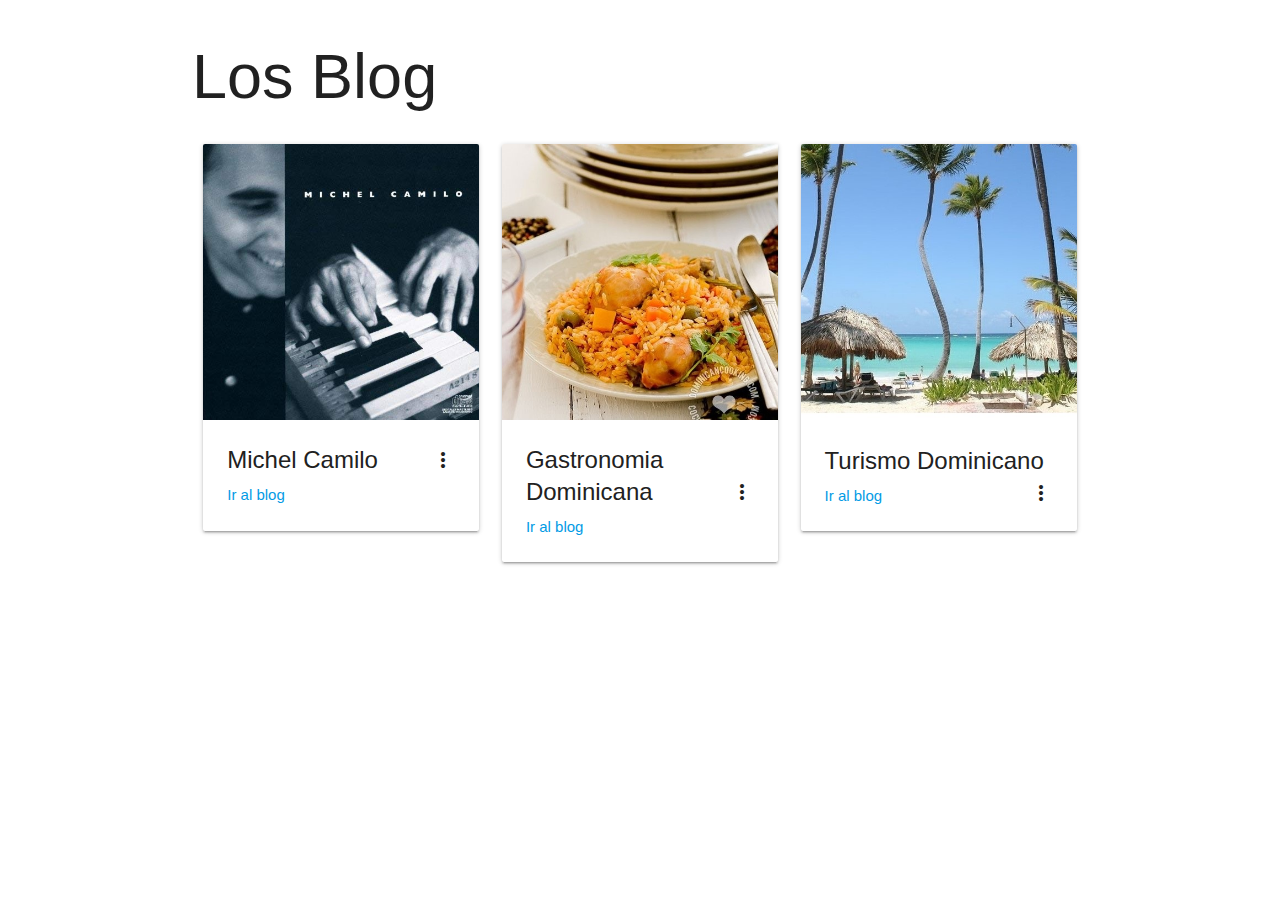
<file: index.html>
<!DOCTYPE html>
<html>
  <head>
    <meta charset="utf-8">
    <title>Inicio</title>

    <!--Import Google Icon Font-->
    <link href="https://fonts.googleapis.com/icon?family=Material+Icons" rel="stylesheet">
    <!--Import materialize.css-->
    <link type="text/css" rel="stylesheet" href="css/materialize/css/materialize.min.css"  media="screen,projection"/>
    <!--Let browser know website is optimized for mobile-->
    <meta name="viewport" content="width=device-width, initial-scale=1.0"/>

  </head>

  <body>

    <div class="container">
      <header>
        <h1>Los Blog</h1>
      </header>

      <div class="row">
        <!--Card para el blog de musica -->
        <div class="col s12 m4 l4">
          <div class="card">
            <div class="card-image waves-effect waves-block waves-light">
              <img class="activator" src="images/blog_musica_logo.jpg">
            </div>
            <div class="card-content">
              <span class="card-title activator grey-text text-darken-4">Michel Camilo<i class="material-icons right">more_vert</i></span>
              <p><a href="blog_musica.html" id="blog_musica">Ir al blog</a></p>
            </div>
            <div class="card-reveal">
              <span class="card-title grey-text text-darken-4">Blog Michel Camilo<i class="material-icons right">close</i></span>
              <p>Michel Camilo (nacido el 4 de abril de 1954 en Santo Domingo) es un pianista dominicano de jazz latino. Estudió durante 13 años en el Conservatorio Nacional que culminó con una cátedra; a los 16 años se convirtió en miembro de la Orquesta Sinfónica Nacional Dominicana. Es Un pianista con ritmos caribeños y armonías de jazz.​</p>
              <p><a href="blog_musica.html" id="blog_musica">Ir al blog<i class="material-icons tiny right">play_arrow</i></a></p>
            </div>
          </div>
        </div>

        <!--Card para el blog de gastronomia -->
        <div class="col s12 m4 l4">
          <div class="card">
            <div class="card-image waves-effect waves-block waves-light">
              <img class="activator" src="images/blog_comida_logo.jpg">
            </div>
            <div class="card-content">
              <span class="card-title activator grey-text text-darken-4">Gastronomia Dominicana<i class="material-icons right">more_vert</i></span>
              <p><a href="blog_comida.html" id="blog_comida">Ir al blog</a></p>
            </div>
            <div class="card-reveal">
              <span class="card-title grey-text text-darken-4">Blog Gastronomia Dominicana<i class="material-icons right">close</i></span>
              <p>La gastronomía dominicana presenta características de una cocina "criolla", es decir, de origen europeo pero desarrollada en América con influencias africanas. Por eso es similar a la de países de habla latina que circundan al Mar Caribe, aunque con ligeras variaciones desarrolladas en cada región y distinciones, dando origen a platos únicos y auténtico de Quisqueya.​</p>
              <p><a href="blog_comida.html" id="blog_comida">Ir al blog<i class="material-icons tiny right">play_arrow</i></a></p>
            </div>
          </div>
        </div>

        <!--Card para el blog de turismo -->
        <div class="col s12 m4 l4">
          <div class="card">
            <div class="card-image waves-effect waves-block waves-light">
              <img class="activator" src="images/blog_turismo_logo.jpg">
            </div>
            <div class="card-content">
              <span class="card-title activator grey-text text-darken-4">Turismo Dominicano<i class="material-icons right">more_vert</i></span>
              <p><a href="blog_turismo.html" id="blog_turismo">Ir al blog</a></p>
            </div>
            <div class="card-reveal">
              <span class="card-title grey-text text-darken-4">Blog Turismo Dominicano<i class="material-icons right">close</i></span>
              <p>A partir de los 90s hasta nuestros días, el turismo dominicano ha sido desarrollado y explotado en su máxima plenitud, desarrollándose más los complejos habitacionales, mediante acuerdos y asesorías extranjeras.​</p>
              <p><a href="blog_turismo.html" id="blog_turismo">Ir al blog<i class="material-icons tiny right">play_arrow</i></a></p>
            </div>
          </div>
        </div>
     </div>
     
    </div>
    <!--JavaScript at end of body for optimized loading-->
    <script type="text/javascript" src="css/materialize/js/materialize.min.js"></script>
  </body>
</html>
</file>
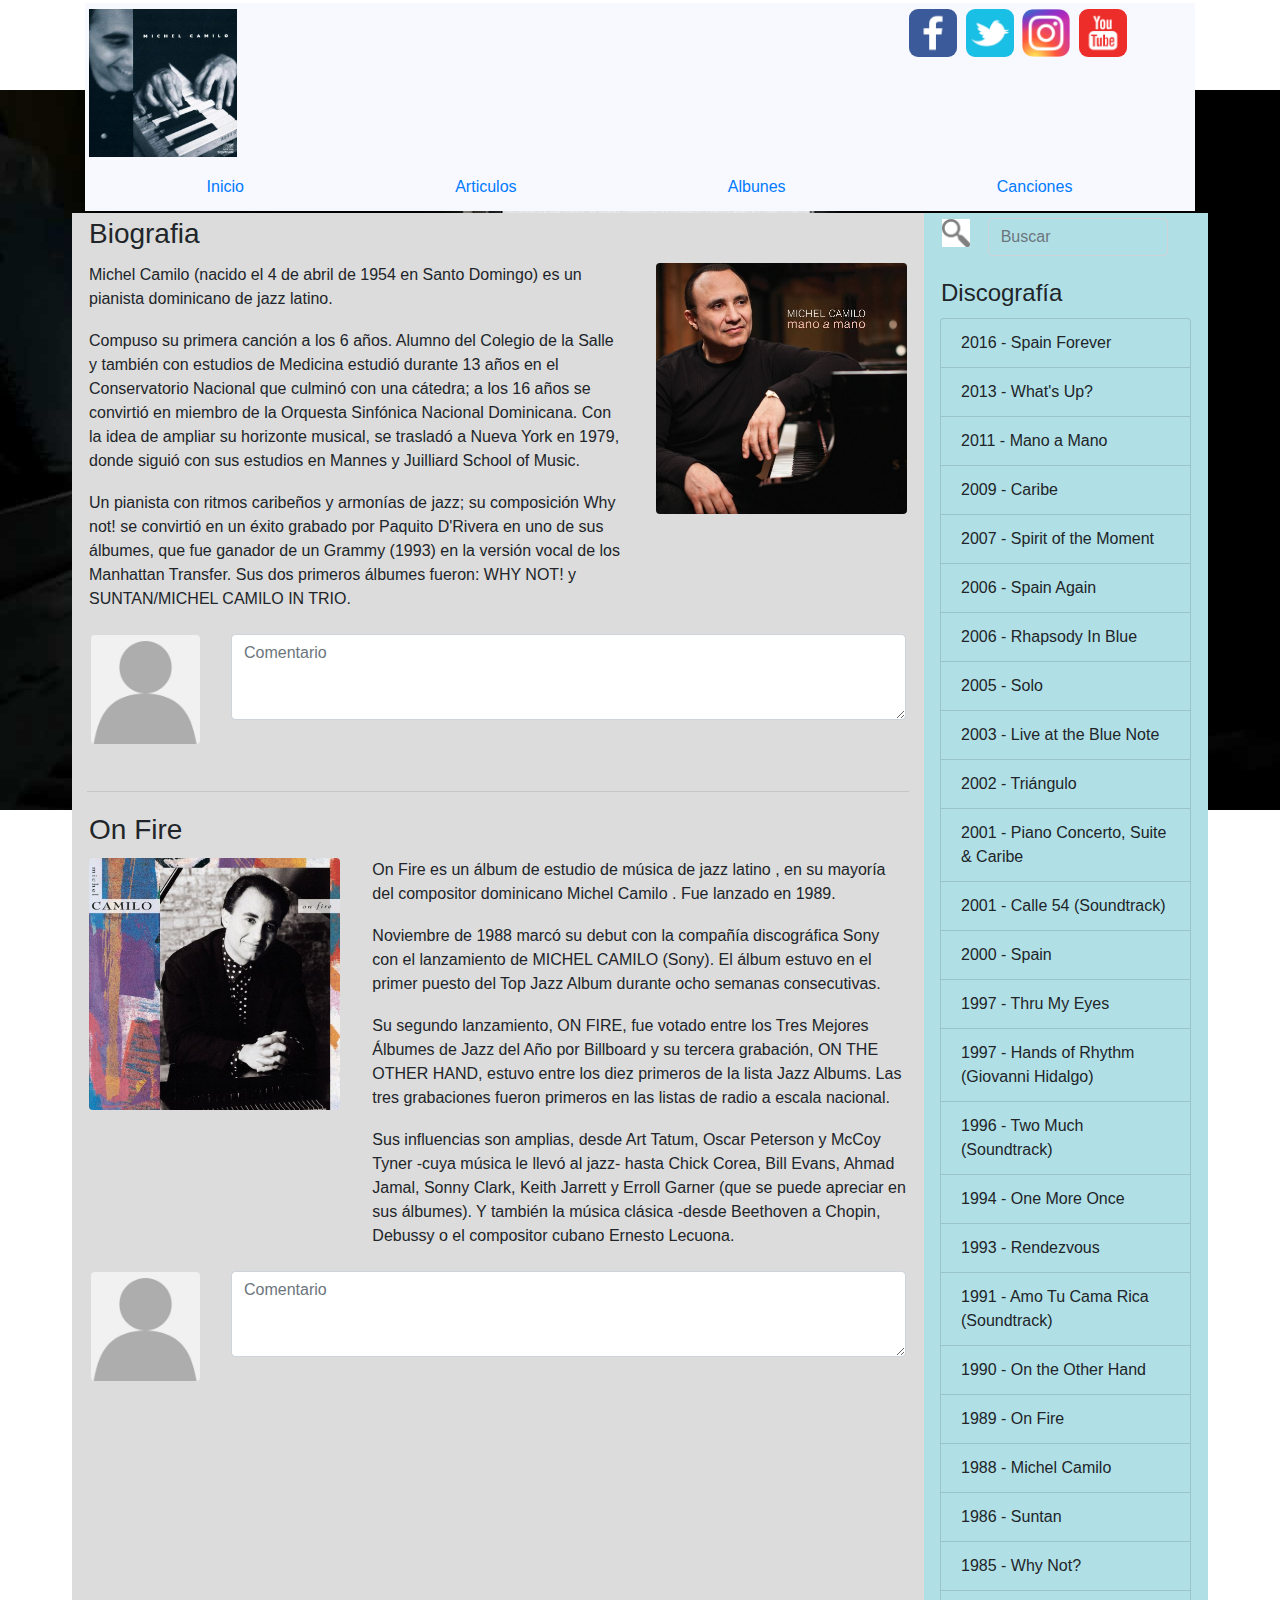
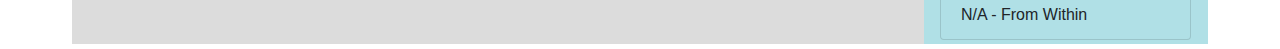
<file: blog_musica.html>
<!DOCTYPE html>
<html>
  <head>
    <meta charset="utf-8">
    <title>Blog Michel Camilo</title>

    <!-- Estilos del bootstrap -->
    <link rel="stylesheet" href="css/bootstrap/css/bootstrap.min.css" media="screen">
    <!-- Estilos del blog -->
    <link rel="stylesheet" href="css/blog_musica.css">

  </head>
  <body>
    <div class="container">
      <header>
        <div class="row">
          <div class="col-lg-12 col-md-12- col-sm-12">
            <div class="row">
              <div class="col-lg-8 col-md-7 col-sm-12">
                <img id="img_logo" class="img-rounded" src="images/blog_musica_logo.jpg" alt="Logo">
              </div>
              <div class="col-lg-4 col-md-5 col-sm-12 text-center">
                <ul id="redes">
                  <li><a href="https://www.facebook.com/"><img src="images/img_facebook.png" alt="Facebook" width="50px" height="50px" style="border-radius:10px" /></a></li>
                  <li><a href="https://twitter.com/?lang=es"><img src="images/img_twitter.png" alt="Twitter" width="50px" height="50px" style="border-radius:10px" /></a></li>
                  <li><a href="https://www.instagram.com/?hl=es-la"><img src="images/img_instagram.png" alt="Instagram" width="50px" height="50px" style="border-radius:10px" /></a></li>
                  <li><a href="https://www.youtube.com/watch?v=Bm5Iw49wwqU"><img src="images/img_youtube.png" alt="Youtube" width="50px" height="50px" style="border-radius:10px" /></a></li>
                </ul>
              </div>
            </div>
          </div>
        </div>
      </header>

      <nav>
        <div class="col-lg-12 col-md-12 col-sm-12">
          <ul class="nav nav-fill">
            <li class="nav-item">
              <a class="nav-link" href="index.html">Inicio</a>
            </li>
            <li class="nav-item">
              <a class="nav-link active" href="#">Articulos</a>
            </li>
            <li class="nav-item">
              <a class="nav-link" href="#">Albunes</a>
            </li>
            <li class="nav-item">
              <a class="nav-link" href="#">Canciones</a>
            </li>
          </ul>
        </div>
      </nav>


      <section>
        <div class="row">
          <!-- Inicio Articulos -->
          <div id="articulos" class="col-lg-9 col-md-9 col-sm-12">
            <!-- Inicio articulo 1 -->
            <div class="row">
              <div class="col-lg-12 col-md-12 col-sm-12">
                <h3>Biografia</h3>
              </div>
              <div class="col-lg-8 col-md-6 col-sm-12">
                <p>Michel Camilo (nacido el 4 de abril de 1954 en Santo Domingo) es un pianista dominicano de jazz latino.</p>
                <p>Compuso su primera canción a los 6 años. Alumno del Colegio de la Salle y también con estudios de Medicina estudió durante 13 años en el Conservatorio Nacional que culminó con una cátedra; a los 16 años se convirtió en miembro de la Orquesta Sinfónica Nacional Dominicana. Con la idea de ampliar su horizonte musical, se trasladó a Nueva York en 1979, donde siguió con sus estudios en Mannes y Juilliard School of Music.</p>
                <p>Un pianista con ritmos caribeños y armonías de jazz; su composición Why not! se convirtió en un éxito grabado por Paquito D'Rivera en uno de sus álbumes, que fue ganador de un Grammy (1993) en la versión vocal de los Manhattan Transfer. Sus dos primeros álbumes fueron: WHY NOT! y SUNTAN/MICHEL CAMILO IN TRIO.</p>
              </div>
              <div class="col-lg-4 col-md-6 col-sm-12">
                <img class="img_articulo" src="images/images_musica/michel_camilo.jpg" alt="Foto">
              </div>
              <!-- Inicio Comentario-->
              <div class="col-lg-12 col-md-12 col-sm-12">
                <div class="row">
                  <div class="col-lg-12 col-md-12 col-sm-12">
                    <div class="form-group row">
                      <label class="col-lg-2 col-md-2 col-sm-2" for="buscador"><img class="img_comentario" src="images/images_musica/img_comentario.jpg" alt="Comentario" style="width:100%; height:auto"></label>
                      <div class="col-lg-10 col-md-10 col-sm-10">
                        <textarea class="form-control" id="comentario" rows="3" placeholder="Comentario"></textarea>
                      </div>
                    </div>
                  </div>
                </div>
              </div><!-- Fin Comentario-->
            </div><!-- Fin articulo 1 -->
            <hr>
            <!-- Inicio articulo 2 -->
            <div class="row">
              <div class="col-lg-12 col-md-12 col-sm-12">
                <h3>On Fire</h3>
              </div>
              <div class="col-lg-4 col-md-6 col-sm-12">
                <img class="img_articulo" src="images/images_musica/on_fire.jpg" alt="Foto">
              </div>
              <div class="col-lg-8 col-md-6 col-sm-12">
                <p>On Fire es un álbum de estudio de música de jazz latino , en su mayoría del compositor dominicano Michel Camilo . Fue lanzado en 1989.</p>
                <p>Noviembre de 1988 marcó su debut con la compañía discográfica Sony con el lanzamiento de MICHEL CAMILO (Sony). El álbum estuvo en el primer puesto del Top Jazz Album durante ocho semanas consecutivas.</p>
                <p>Su segundo lanzamiento, ON FIRE, fue votado entre los Tres Mejores Álbumes de Jazz del Año por Billboard y su tercera grabación, ON THE OTHER HAND, estuvo entre los diez primeros de la lista Jazz Albums. Las tres grabaciones fueron primeros en las listas de radio a escala nacional.</p>
                <p>Sus influencias son amplias, desde Art Tatum, Oscar Peterson y McCoy Tyner -cuya música le llevó al jazz- hasta Chick Corea, Bill Evans, Ahmad Jamal, Sonny Clark, Keith Jarrett y Erroll Garner (que se puede apreciar en sus álbumes). Y también la música clásica -desde Beethoven a Chopin, Debussy o el compositor cubano Ernesto Lecuona.</p>
              </div>
              <!-- Inicio Comentario-->
              <div class="col-lg-12 col-md-12 col-sm-12">
                <div class="row">
                  <div class="col-lg-12 col-md-12 col-sm-12">
                    <div class="form-group row">
                      <label class="col-lg-2 col-md-2 col-sm-2" for="buscador"><img class="img_comentario" src="images/images_musica/img_comentario.jpg" alt="Comentario" style="width:100%; height:auto"></label>
                      <div class="col-lg-10 col-md-10 col-sm-10">
                        <textarea class="form-control" id="comentario" rows="3" placeholder="Comentario"></textarea>
                      </div>
                    </div>
                  </div>
                </div>
              </div><!-- Fin Comentario-->
            </div><!-- Fin articulo 2 -->
          </div><!-- Fin Articulos -->

          <!-- Inicio Buscador -->
          <div id="buscador" class="col-lg-3 col-md-3 col-sm-12">
            <div class="row">
              <div class="col-lg-12 col-md-12 col-sm-12">
                <div class="form-group row">
                  <label class="col-lg-2 col-md-2 col-sm-2" for="buscador"><img src="images/images_musica/img_buscador.png" alt="Comentario" style="width:30px; height:auto"></label>
                  <div class="col-lg-9 col-md-9 col-sm-9">
                    <input class="form-control" type="search" name="buscador" id="buscador" placeholder="Buscar">
                  </div>
                </div>
              </div>
            </div>
            <!-- Opciones-->
            <div class="row">
              <div class="col-lg-12 col-md-12 col-sm-12">
                <h4>Discografía</h4>
                <ul class="list-group">
                  <li class="list-group-item" style="background-color: #B0E0E6">2016 - Spain Forever</li>
                  <li class="list-group-item" style="background-color: #B0E0E6">2013 - What's Up?</li>
                  <li class="list-group-item" style="background-color: #B0E0E6">2011 - Mano a Mano</li>
                  <li class="list-group-item" style="background-color: #B0E0E6">2009 - Caribe</li>
                  <li class="list-group-item" style="background-color: #B0E0E6">2007 - Spirit of the Moment</li>
                  <li class="list-group-item" style="background-color: #B0E0E6">2006 - Spain Again</li>
                  <li class="list-group-item" style="background-color: #B0E0E6">2006 - Rhapsody In Blue</li>
                  <li class="list-group-item" style="background-color: #B0E0E6">2005 - Solo</li>
                  <li class="list-group-item" style="background-color: #B0E0E6">2003 - Live at the Blue Note</li>
                  <li class="list-group-item" style="background-color: #B0E0E6">2002 - Triángulo</li>
                  <li class="list-group-item" style="background-color: #B0E0E6">2001 - Piano Concerto, Suite & Caribe</li>
                  <li class="list-group-item" style="background-color: #B0E0E6">2001 - Calle 54 (Soundtrack)</li>
                  <li class="list-group-item" style="background-color: #B0E0E6">2000 - Spain</li>
                  <li class="list-group-item" style="background-color: #B0E0E6">1997 - Thru My Eyes</li>
                  <li class="list-group-item" style="background-color: #B0E0E6">1997 - Hands of Rhythm (Giovanni Hidalgo)</li>
                  <li class="list-group-item" style="background-color: #B0E0E6">1996 - Two Much (Soundtrack)</li>
                  <li class="list-group-item" style="background-color: #B0E0E6">1994 - One More Once</li>
                  <li class="list-group-item" style="background-color: #B0E0E6">1993 - Rendezvous</li>
                  <li class="list-group-item" style="background-color: #B0E0E6">1991 - Amo Tu Cama Rica (Soundtrack)</li>
                  <li class="list-group-item" style="background-color: #B0E0E6">1990 - On the Other Hand</li>
                  <li class="list-group-item" style="background-color: #B0E0E6">1989 - On Fire</li>
                  <li class="list-group-item" style="background-color: #B0E0E6">1988 - Michel Camilo</li>
                  <li class="list-group-item" style="background-color: #B0E0E6">1986 - Suntan</li>
                  <li class="list-group-item" style="background-color: #B0E0E6">1985 - Why Not?</li>
                  <li class="list-group-item" style="background-color: #B0E0E6">N/A - From Within</li>
                </ul>
              </div>
            </div>
          </div><!-- Fin Buscador -->

        </div>
      </section>

    </div><!-- Fin del contariner -->


    <!-- script para bootstrap -->
    <script src="https://code.jquery.com/jquery-3.3.1.slim.min.js" integrity="sha384-q8i/X+965DzO0rT7abK41JStQIAqVgRVzpbzo5smXKp4YfRvH+8abtTE1Pi6jizo" crossorigin="anonymous"></script>
    <script src="https://cdnjs.cloudflare.com/ajax/libs/popper.js/1.14.3/umd/popper.min.js" integrity="sha384-ZMP7rVo3mIykV+2+9J3UJ46jBk0WLaUAdn689aCwoqbBJiSnjAK/l8WvCWPIPm49" crossorigin="anonymous"></script>
    <script src="https://stackpath.bootstrapcdn.com/bootstrap/4.1.3/js/bootstrap.min.js" integrity="sha384-ChfqqxuZUCnJSK3+MXmPNIyE6ZbWh2IMqE241rYiqJxyMiZ6OW/JmZQ5stwEULTy" crossorigin="anonymous"></script>
  </body>
</html>
</file>
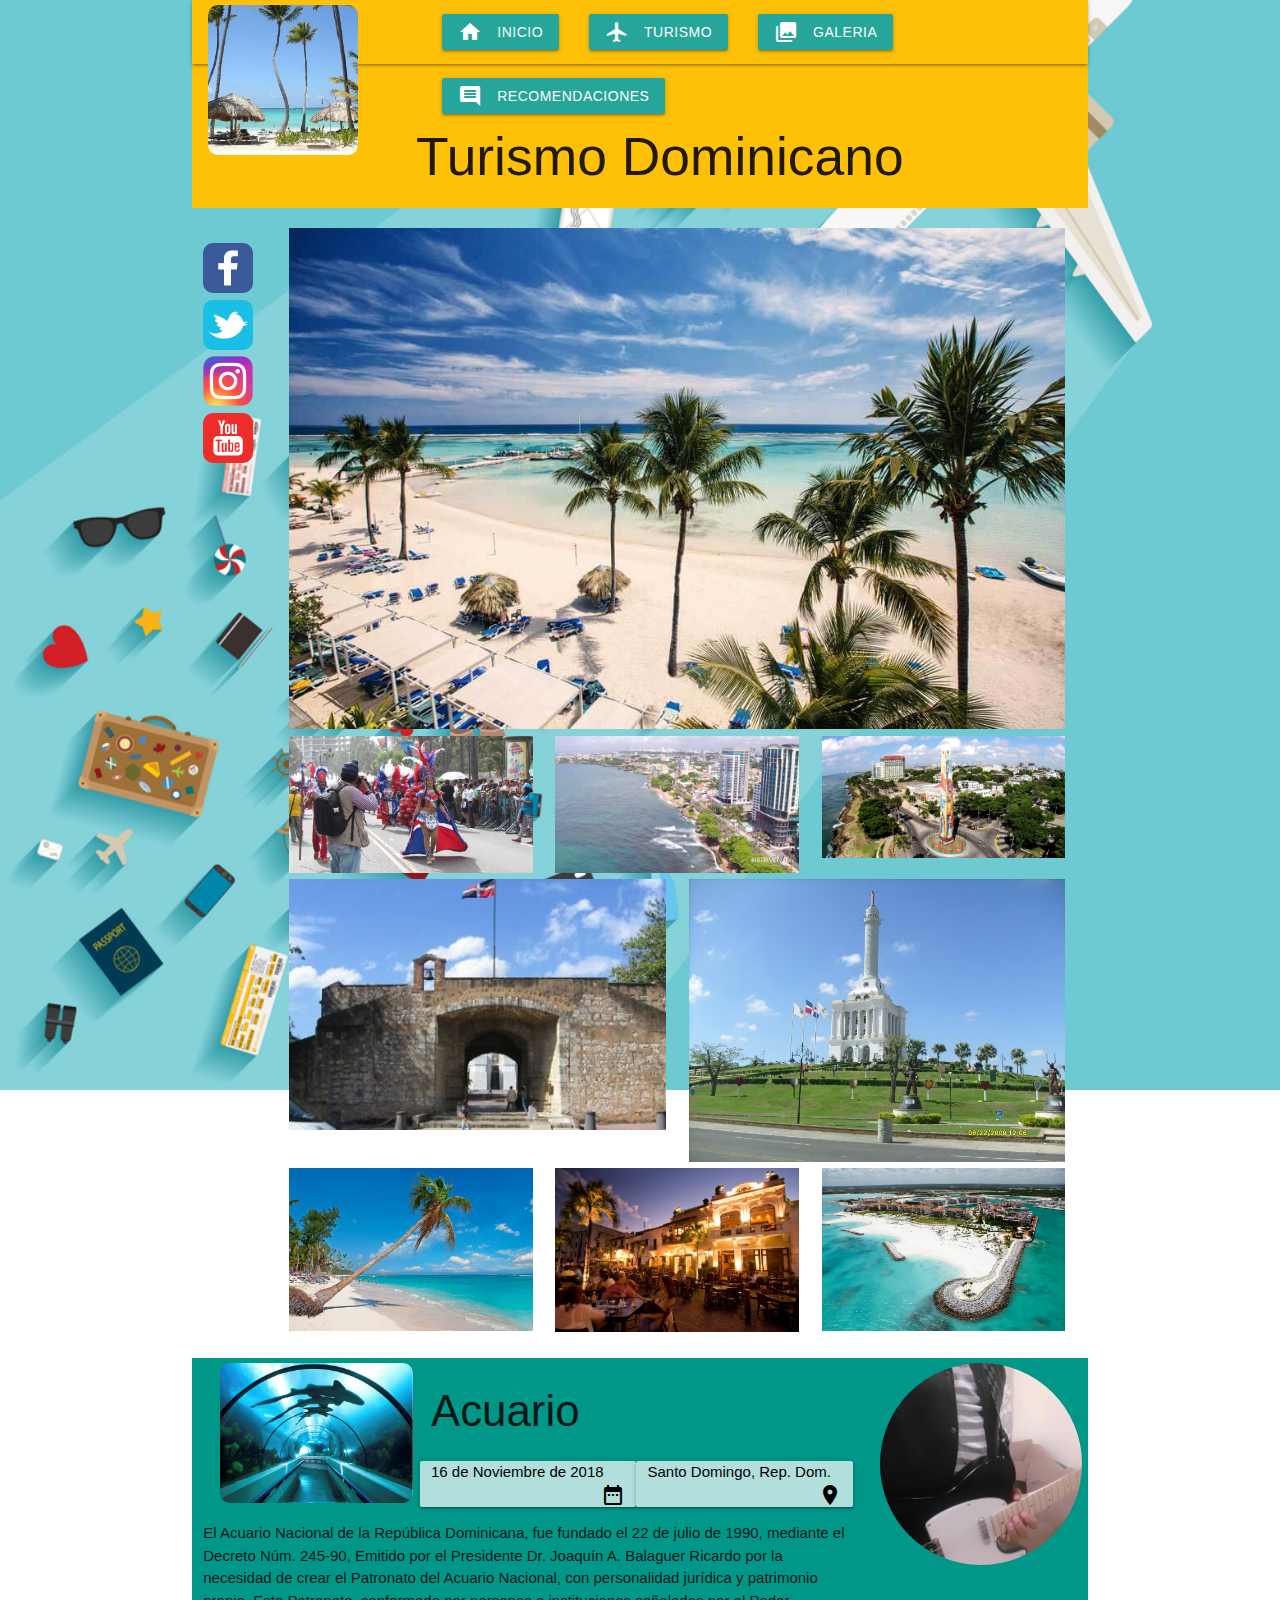
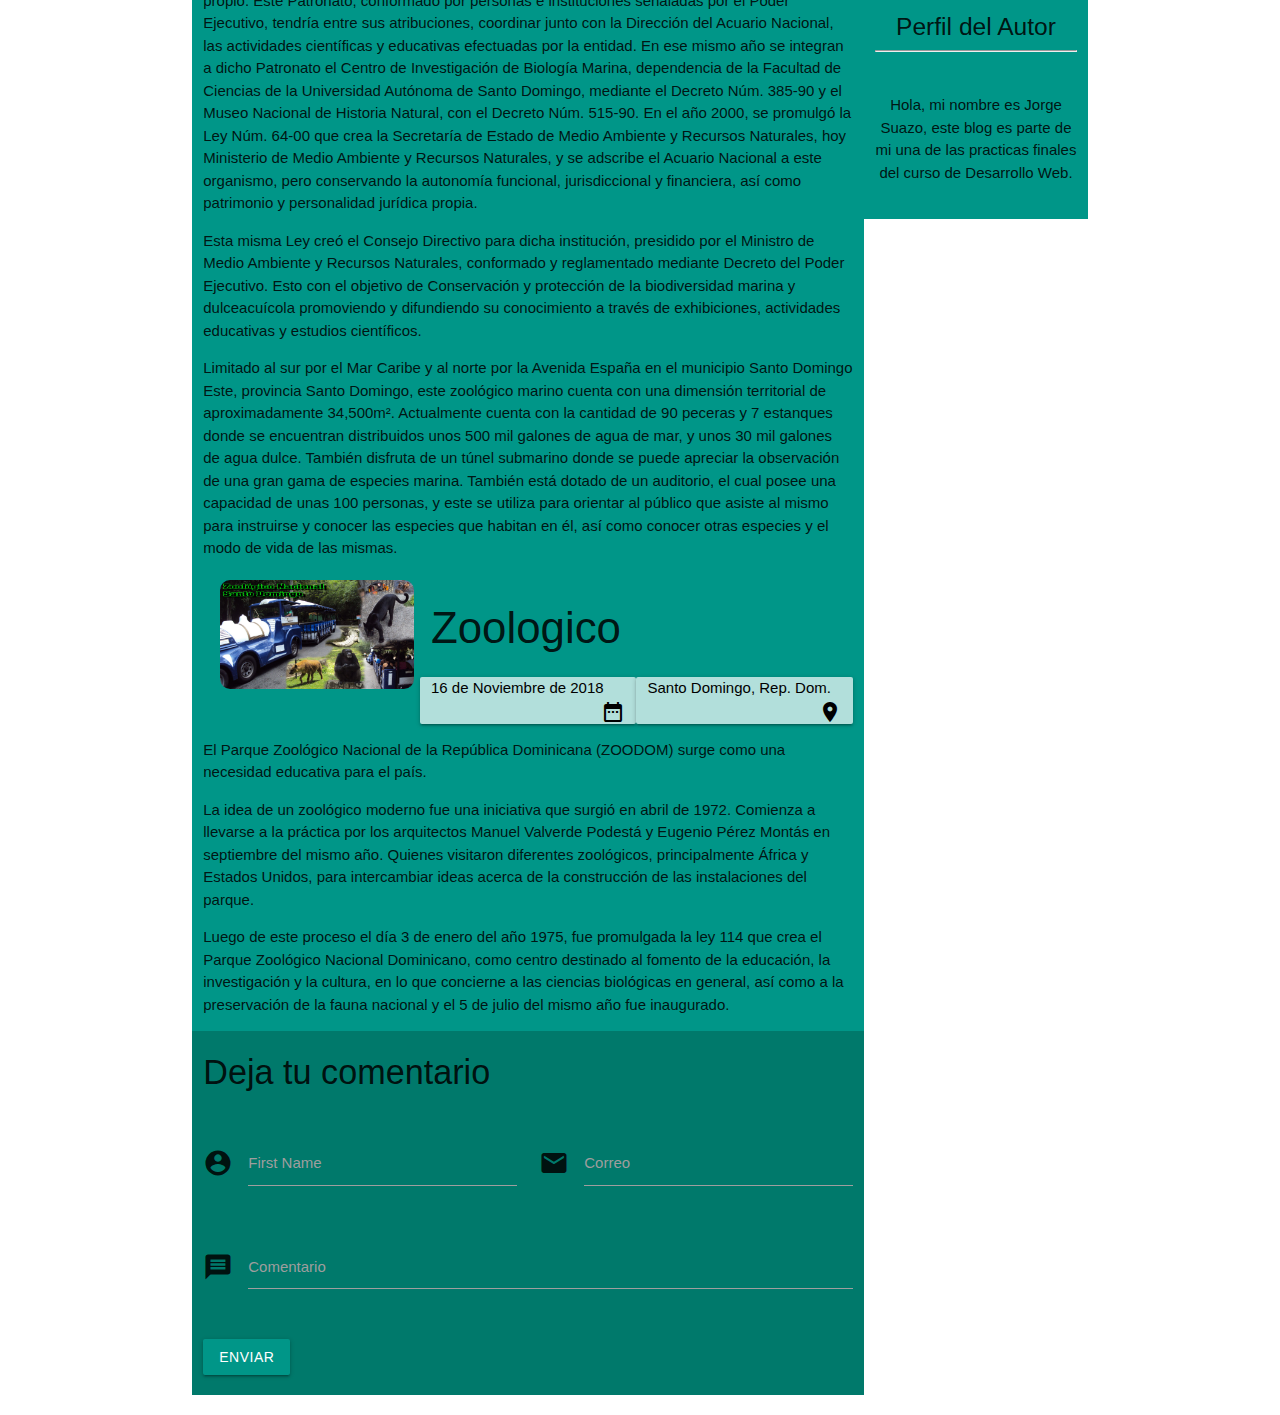
<file: blog_turismo.html>
<!DOCTYPE html>
<html>
  <head>
    <meta charset="utf-8">
    <title>Blog turismo Dominicano</title>

    <!--Import Google Icon Font-->
    <link href="https://fonts.googleapis.com/icon?family=Material+Icons" rel="stylesheet">
    <!--Import materialize.css-->
    <link type="text/css" rel="stylesheet" href="css/materialize/css/materialize.min.css"  media="screen,projection"/>
    <!--Let browser know website is optimized for mobile-->
    <meta name="viewport" content="width=device-width, initial-scale=1.0"/>
    <!-- estilos -->
    <link type="text/css" rel="stylesheet" href="css/blog_turismo.css"  media="screen,projection"/>
  </head>

  <body>
    <div id="container" class="container">

      <!--Inicio del head -->
      <div id="head" class="row amber">
        <nav>
          <div id="navegacion_turismo" class="nav-wrapper amber">
            <div class="left col s4 m4 l3">
              <img src="images/blog_turismo_logo.jpg" alt="Logo Turismo" width="150px" height="150px" style="border-radius:10px; margin:5px">
            </div>
            <ul class="right col s8 m8 l9">
              <li><a href="index.html" class="waves-effect waves-light btn">Inicio<i class="material-icons left">home</i></a></li>
              <li><a href="#" class="waves-effect waves-light btn">Turismo<i class="material-icons left">flight</i></a></li>
              <li><a href="#" class="waves-effect waves-light btn">Galeria<i class="material-icons left">photo_library</i></a></li>
              <li><a href="#" class="waves-effect waves-light btn">Recomendaciones<i class="material-icons left">comment</i></a></li>
            </ul>
          </div>
        </nav>
        <h2>Turismo Dominicano</h2>
      </div><!--Fin del head -->

      <!-- Inicio redes y galeria -->
      <div class="row">
        <!--Inicio de las redes -->
        <div class="col l1 hide-on-med-and-down">
          <div class="valign-wrapper">
            <ul class="valign">
              <li><a href="https://www.facebook.com/"><img src="images/img_facebook.png" alt="Facebook" width="50px" height="50px" style="border-radius:10px" /></a></li>
              <li><a href="https://twitter.com/?lang=es"><img src="images/img_twitter.png" alt="Twitter" width="50px" height="50px" style="border-radius:10px" /></a></li>
              <li><a href="https://www.instagram.com/?hl=es-la"><img src="images/img_instagram.png" alt="Instagram" width="50px" height="50px" style="border-radius:10px" /></a></li>
              <li><a href="https://www.youtube.com/watch?v=UmapRnqZ528"><img src="images/img_youtube.png" alt="Youtube" width="50px" height="50px" style="border-radius:10px" /></a></li>
            </ul>
          </div>
        </div><!--Fin de las redes -->

        <!--Inicio de la galeria -->
        <div class="col s12 m12 l11">
          <!-- Fotos-->
          <div class="col s12 m6 l12">
            <img class="responsive-img" src="images/images_turismo/boca_chica.jpg" alt="Boca Chica">
          </div>
          <div class="col s12 m6 l4">
            <img class="responsive-img" src="images/images_turismo/carnaval.jpg" alt="Carnaval">
          </div>
          <div class="col s12 m6 l4">
            <img class="responsive-img" src="images/images_turismo/malecon.jpg" alt="Malecon">
          </div>
          <div class="col s12 m6 l4">
            <img class="responsive-img" src="images/images_turismo/obelisco.jpg" alt="Obelisco">
          </div>
          <div class="col s12 m6 l6">
            <img class="responsive-img" src="images/images_turismo/puerta_del_conde.jpg" alt="Puerta del Conde">
          </div>
          <div class="col s12 m2 l6">
            <img class="responsive-img" src="images/images_turismo/santiago.jpg" alt="Santiago">
          </div>
          <div class="col s12 m6 l4">
            <img class="responsive-img" src="images/images_turismo/punta_cana.jpg" alt="Punta Cana">
          </div>
          <div class="col s12 m6 l4">
            <img class="responsive-img" src="images/images_turismo/zona_colonial.jpg" alt="Zona Colonial">
          </div>
          <div class="col s12 m6 l4">
            <img class="responsive-img" src="images/images_turismo/cap_cana.jpg" alt="Cap Cana">
          </div>
        </div><!--Fin de la galeria -->
      </div><!-- Fin redes y galeria -->


      <!-- Inicio Articulos, perfil y comentarios -->
      <div id="articulos" class="row" >
        <!-- Inicio Articulo -->
        <div id="articulo_1" class="col s12 m9 l9 teal">
          <!-- Foto-->
          <div class="col s12 m6 l4">
            <img class="responsive-img" src="images/images_turismo/acuario.jpg" alt="Acuario" style="border-radius:10px; margin:5px">
          </div><!-- Foto-->
          <h3 class="col s12 m6 l8">Acuario</h3>
          <!-- Fecha-->
          <div class="card-panel teal lighten-4 col s12 m3 l4">
            <span class="black-text">16 de Noviembre de 2018<i class="material-icons right">date_range</i></span>
          </div><!-- Fecha-->
          <!-- Lugar-->
          <div class="card-panel teal lighten-4 col s12 m3 l4">
            <span class="black-text">Santo Domingo, Rep. Dom.<i class="material-icons right">location_on</i></span>
          </div>
          <p>El Acuario Nacional de la República Dominicana, fue fundado el 22 de julio de 1990, mediante el Decreto Núm. 245-90, Emitido por el Presidente Dr. Joaquín A. Balaguer Ricardo por la necesidad de crear el Patronato del Acuario Nacional, con personalidad jurídica y patrimonio propio. Este Patronato, conformado por personas e instituciones señaladas por el Poder Ejecutivo, tendría entre sus atribuciones, coordinar junto con la Dirección del Acuario Nacional, las actividades científicas y educativas efectuadas por la entidad. En ese mismo año se integran a dicho Patronato el Centro de Investigación de Biología Marina, dependencia de la Facultad de Ciencias de la Universidad Autónoma de Santo Domingo, mediante el Decreto Núm. 385-90 y el Museo Nacional de Historia Natural, con el Decreto Núm. 515-90. En el año 2000, se promulgó la Ley Núm. 64-00 que crea la Secretaría de Estado de Medio Ambiente y Recursos Naturales, hoy Ministerio de Medio Ambiente y Recursos Naturales, y se adscribe el Acuario Nacional a este organismo, pero conservando la autonomía funcional, jurisdiccional y financiera, así como patrimonio y personalidad jurídica propia.
          </p>
          <p>
            Esta misma Ley creó el Consejo Directivo para dicha institución, presidido por el Ministro de Medio Ambiente y Recursos Naturales, conformado y reglamentado mediante Decreto del Poder Ejecutivo. Esto con el objetivo de Conservación y protección de la biodiversidad marina y dulceacuícola promoviendo y difundiendo su conocimiento a través de exhibiciones, actividades educativas y estudios científicos.
          </p>
          <p>
            Limitado al sur por el Mar Caribe y al norte por la Avenida España en el municipio Santo Domingo Este, provincia Santo Domingo, este zoológico marino cuenta con una dimensión territorial de aproximadamente 34,500m². Actualmente cuenta con la cantidad de 90 peceras y 7 estanques donde se encuentran distribuidos unos 500 mil galones de agua de mar, y unos 30 mil galones de agua dulce. También disfruta de un túnel submarino donde se puede apreciar la observación de una gran gama de especies marina. También está dotado de un auditorio, el cual posee una capacidad de unas 100 personas, y este se utiliza para orientar al público que asiste al mismo para instruirse y conocer las especies que habitan en él, así como conocer otras especies y el modo de vida de las mismas.
          </p>
        </div><!-- Fin Articulo -->

        <!-- Inicio Perfil -->
        <div id="perfil" class="col s12 m2 l3 teal">
          <div class="row">
            <div class="col s12 m12 l12">
              <img class="responsive-img circle" src="images/images_turismo/img_perfil.jpg" alt="Perfil" style="margin:5px">
            </div>
          </div>
          <div class="row">
            <div class="col s12 m12 l12 center">
              <h5>Perfil del Autor</h5>
              <hr>
            </div>
          </div>
          <div class="row">
            <div class="col s12 m12 l12 center">
              <p>Hola, mi nombre es Jorge Suazo, este blog es parte de mi una de las practicas finales del curso de Desarrollo Web.</p>
            </div>
          </div>
        </div><!-- Fin Perfil -->

        <!-- Inicio Articulo 2 -->
        <div id="articulo_2" class="col s12 m9 l9 teal">
          <!-- Foto-->
          <div class="col s12 m6 l4">
            <img class="responsive-img" src="images/images_turismo/zoo.jpg" alt="Zoologico" style="border-radius:10px; margin:5px">
          </div><!-- Foto-->
          <h3 class="col s12 m6 l8">Zoologico</h3>
          <!-- Fecha-->
          <div class="card-panel teal lighten-4 col s12 m3 l4">
            <span class="black-text">16 de Noviembre de 2018<i class="material-icons right">date_range</i></span>
          </div><!-- Fecha-->
          <!-- Lugar-->
          <div class="card-panel teal lighten-4 col s12 m3 l4">
            <span class="black-text">Santo Domingo, Rep. Dom.<i class="material-icons right">location_on</i></span>
          </div>
          <p>
            El Parque Zoológico Nacional de la República Dominicana (ZOODOM) surge como una necesidad educativa para el país.
          </p>
          <p>
            La idea de un zoológico moderno fue una iniciativa que surgió en abril de 1972. Comienza a llevarse a la práctica por los arquitectos Manuel Valverde Podestá y Eugenio Pérez Montás en septiembre del mismo año. Quienes visitaron diferentes zoológicos, principalmente África y Estados Unidos, para intercambiar ideas acerca de la construcción de las instalaciones del parque.
          </p>
          <p>
            Luego de este proceso el día 3 de enero del año 1975, fue promulgada la ley 114 que crea el Parque Zoológico Nacional Dominicano, como centro destinado al fomento de la educación, la investigación y la cultura, en lo que concierne a las ciencias biológicas en general, así como a la preservación de la fauna nacional y el 5 de julio del mismo año fue inaugurado.
          </p>
        </div><!-- Fin Articulo 2 -->

        <!-- Inicio Comentario -->
        <div id="comentarios" class="col s12 m9 l9 teal darken-2">
          <div class="row">
            <div class="col s12 m12 l12">
              <h4>Deja tu comentario</h4>
            </div>
          </div>
          <div class="row">
            <div class="input-field col s12 m6 l6">
              <i class="material-icons prefix">account_circle</i>
              <input id="nombre" type="text" class="validate">
              <label for="nombre">First Name</label>
            </div>
            <div class="input-field col s12 m6 l6">
              <i class="material-icons prefix">mail</i>
              <input id="correo" type="text" class="validate">
              <label for="correo">Correo</label>
            </div>
          </div>
          <div class="row">
            <div class="input-field col s12 m12 l12">
              <i class="material-icons prefix">message</i>
              <textarea id="comentario" class="materialize-textarea"></textarea>
              <label for="comentario">Comentario</label>
            </div>
          </div>
          <div class="row">
            <div class="col s12 m12 l12">
              <a href="#" class="btn btn-medium teal waves-effect">Enviar</a>
            </div>
          </div>
        </div><!-- Fin Comentario -->
      </div><!--Fin Articulos, perfil y comentarios -->




    </div><!--Inicio del container -->


    <!--JavaScript at end of body for optimized loading-->
    <script type="text/javascript" src="css/materialize/js/materialize.min.js"></script>
  </body>
</html>
</file>
<file: css/blog_musica.css>
*{
  padding: 1px;
}

body{
  background: url(../images/images_musica/img_fondo.jpg);
  background-repeat: no-repeat;
  background-position: center;
  background-attachment: fixed;
  background-size: 100%;
}

header{
  background-color: #F8F8FF;
}
nav{
  background-color: #F8F8FF;
}
#img_logo{
  width: 150px;
  height: 150px;
}

#redes{
  list-style:none;
  margin: 0;
  padding: 0;
}

#redes li{
  display: inline-block;
  margin: 0;
  padding: 0;
}

#articulos{
  background-color: #DCDCDC;
}

.img_articulo{
  width: 100%;
  height: auto;
  border-radius: 5px;
}

.img_comentario{
  width: 100%;
  height: auto;
  border-radius: 5px;
}

@media (max-width:599px){
  #buscador{
    display: none;
  }

  .img_comentario{
    display: none;
  }
}

#buscador{
  background-color: #B0E0E6;
}
</file>
<file: css/blog_turismo.css>
body{
  background: url(../images/images_turismo/img_fondo.jpg);
  background-repeat: no-repeat;
  background-position: center;
  background-attachment: fixed;
  background-size: 100%;
}

@media (max-width:599px){
  #articulos{
    display: flex;
    flex-direction: column;
  }

  #articulo_1{
    order: 1;
    flex-grow: 1;
  }

  #articulo_2{
    order: 2;
    flex-grow: 1;
  }

  #perfil{
    order: 4;
    flex-grow: 1;
  }

  #comentarios{
    order: 3;
    flex-grow: 1;
  }

}
</file>
